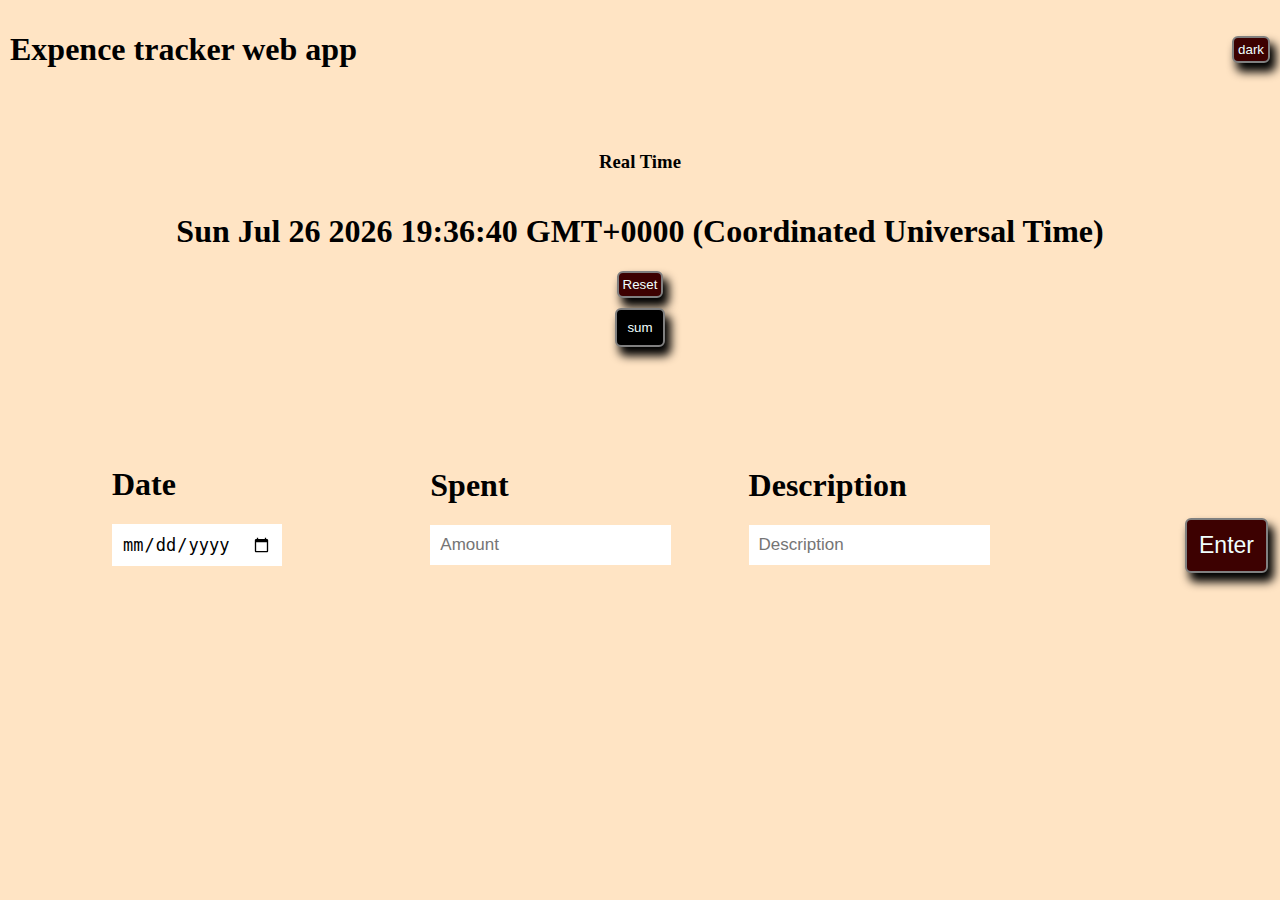
<file: project 5 expense tracker/index.html>
<!DOCTYPE html>
<html lang="en">
  <head>
    <link rel="stylesheet" href="styleSheet.css" />
    <meta charset="UTF-8" />
    <meta name="viewport" content="width=device-width, initial-scale=1.0" />
    <title>Document</title>
  </head>

  <body class="lightBody">
    <header>
      <div id="hConatainer">
        <h1>Expence tracker web app</h1>
        <button id="theme" class="light">dark</button>
      </div>
    </header>

    <div id="mContainer">
      <h3>Real Time</h3>
      <!-- <input type="month" id="month" class="month" /> -->
      <h1 id="h"></h1>
      
      <button class="light" id="deleteBtn">Reset</button>
      <button class="sum , light" id="sum">sum</button>
    </div>
    
        <main>
          <div id="date">
            <h1>Date</h1>
            <input  type="date" id="inpDate" class="input">
          </div>
          <div id="amount">
            <h1>Spent</h1>
            <input type="number" placeholder="Amount" id="inpAmount" class="input">
          </div>
          <div id="Description">
            <h1>Description</h1>
            <input type="text" placeholder="Description" id="inpDes" class="input">
          </div>

 
          <div class="enter">
              <button id="enterBtn" class="light , enterbtn">Enter</button>
          </div>
        </main>
        <div id="history"></div>
        <!-- <div id="sumo"></div> -->

    <script src="tracker.js"></script>
  </body>
</html>
</file>
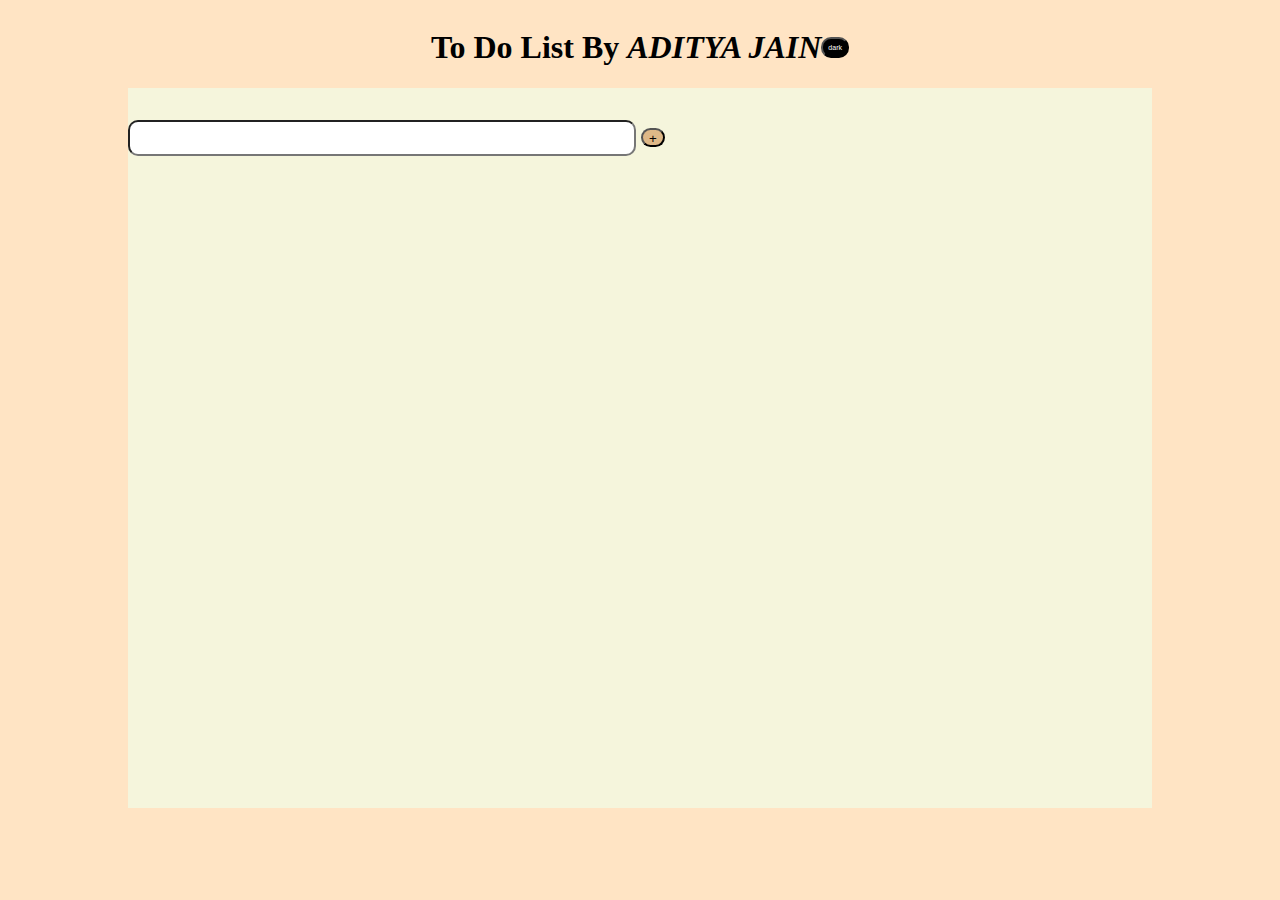
<file: ToDo.html>
<!DOCTYPE html>
<html lang="en">
<head>
    <link rel="stylesheet" href="ToDo.css">
    <meta charset="UTF-8">
    <meta name="viewport" content="width=device-width, initial-scale=1.0">
    <title>To Do app</title>
</head>
<body class="lightTheme">
    <header id="header">
        <div>
            <h1>To Do List By <i>ADITYA JAIN</i></h1>
        </div>
        <button id="btnLChange" class="btnLChange">dark</button>
    </header>
    <main id="mainBody">
        <div id="container" class="conLT">
            <div id="headerCont">
                <input id="input" type="text">
                <button id="add" class="add">+</button>
            </div>
            <div id="mainCont">

            </div>
            
            <!-- <button id="delete" class=" add">-</button> -->
             <!-- <button id="btn3">complete</button> -->

        </div>
        
    </main>
    <script src="ToDo.js"></script>
</body>
</html>
</file>
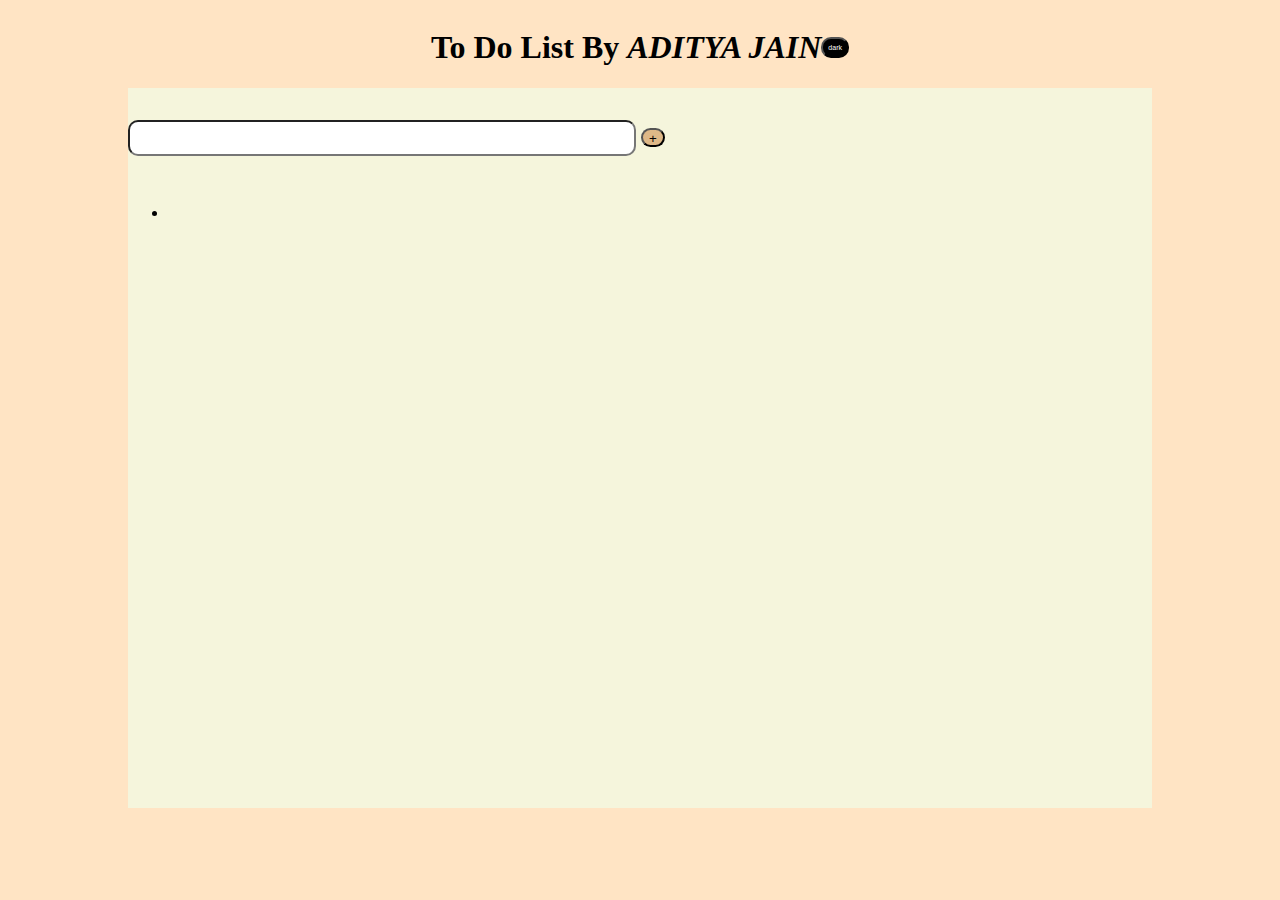
<file: project 1 To Do List/ToDo.html>
<!DOCTYPE html>
<html lang="en">
<head>
    <link rel="stylesheet" href="ToDo.css">
    <meta charset="UTF-8">
    <meta name="viewport" content="width=device-width, initial-scale=1.0">
    <title>To Do app</title>
</head>
<body class="lightTheme">
    <header id="header">
        <div>
            <h1>To Do List By <i>ADITYA JAIN</i></h1>
        </div>
        <button id="btnLChange" class="btnLChange">dark</button>
    </header>
    <main id="mainBody">
        <div id="container" class="conLT">
            <div id="headerCont">
                <input id="input" type="text">
                <button id="add" class="add">+</button>
            </div>
            <!-- <div id="mainCont">

            </div> -->
            <ul id="list" class="list">
                <li class="history1"> </li>
            </ul>
        </div>
        
    </main>
    <script src="ToDo.js"></script>
</body>
</html>
</file>
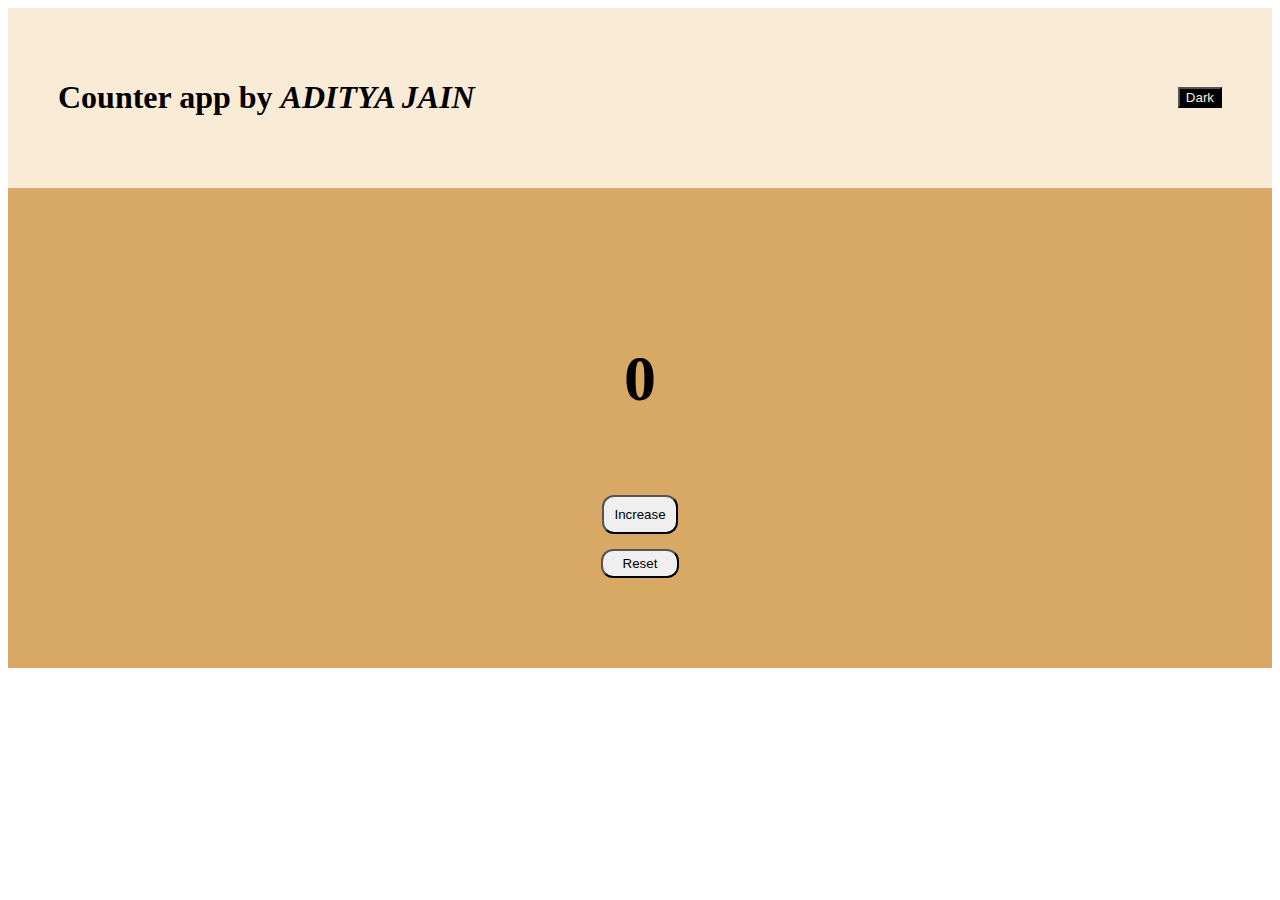
<file: project 2 counter app/count.html>
<!DOCTYPE html>
<html lang="en">
<head>
    <link rel="stylesheet" href="count.css">
    <meta charset="UTF-8">
    <meta name="viewport" content="width=device-width, initial-scale=1.0">
    <title>Counter app</title>
</head>
<body class="l"> 
    <div id="header" class="header">
        <h1>Counter app by <i>ADITYA JAIN</i></h1>
        <button id="change" class="light"> Dark </button>
    </div>
    <div id="count" class="count">
        <h3 class="h3">0</h3>

        <button id="inc">Increase </button>
        <button id="reset">Reset</button>


    </div>
    <script src="count.js"></script>
</body>
</html>
</file>
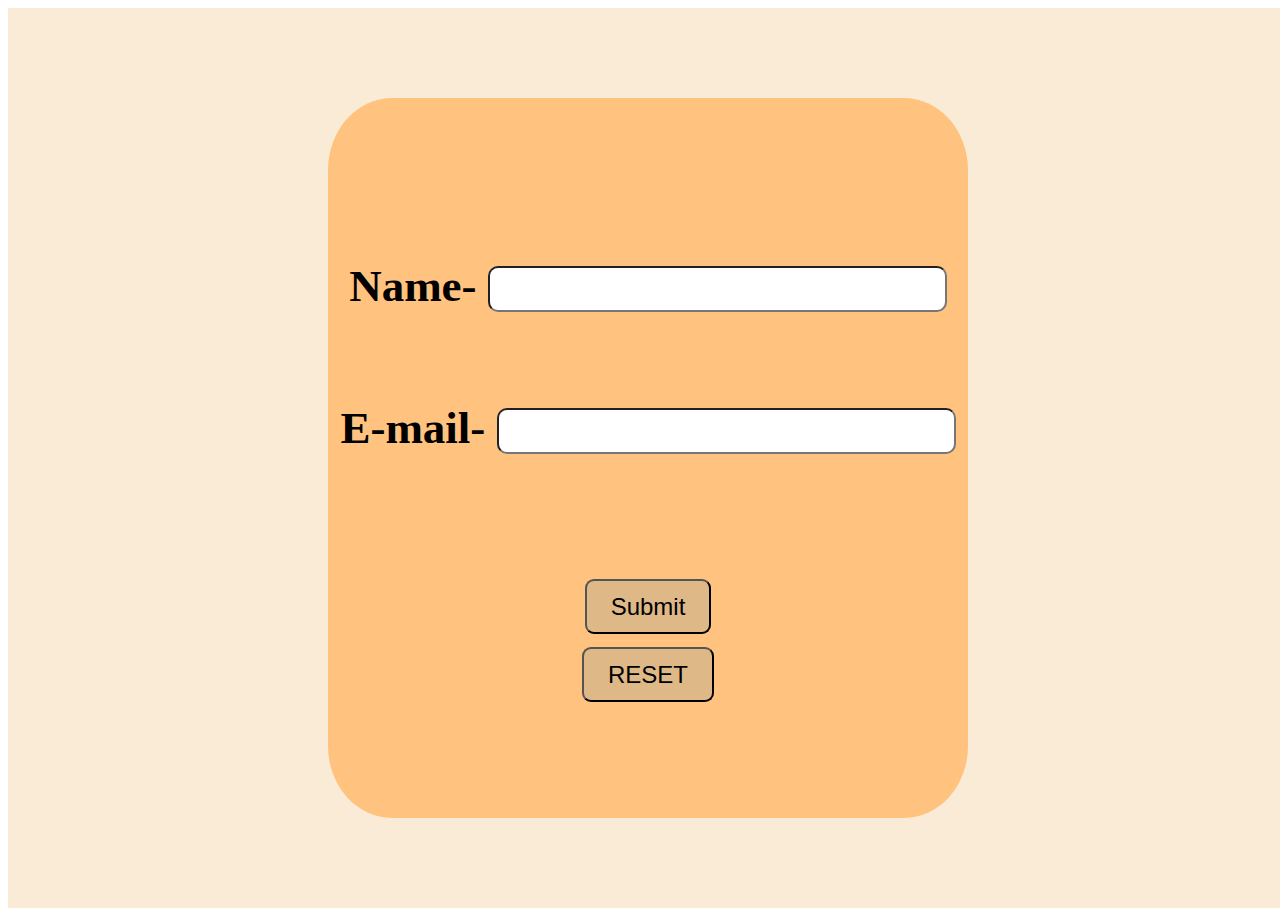
<file: project 3 validation app/validation.html>
<!DOCTYPE html>
<html lang="en">
<head>
    <link rel="stylesheet" href="validation.css">
    <meta charset="UTF-8">
    <meta name="viewport" content="width=device-width, initial-scale=1.0">
    <title>Validation app</title>
</head>
<body>
    <div id="container">
    <form action="" id="form">
        
        <h3 class="h3">Name- <input class="inpt" id="inp" type="text" placeholder=""></h3>
        <h3 class="h3">E-mail- <input class="inpt" id="inpEmail" type="email" placeholder=""></h3>
        <button id="button" class="btn">Submit</button>
        <span id="mess"></span>
        <div id="last"></div>
    </form>
    </div>
    <script src="validation.js"></script>
</body>
</html>
</file>
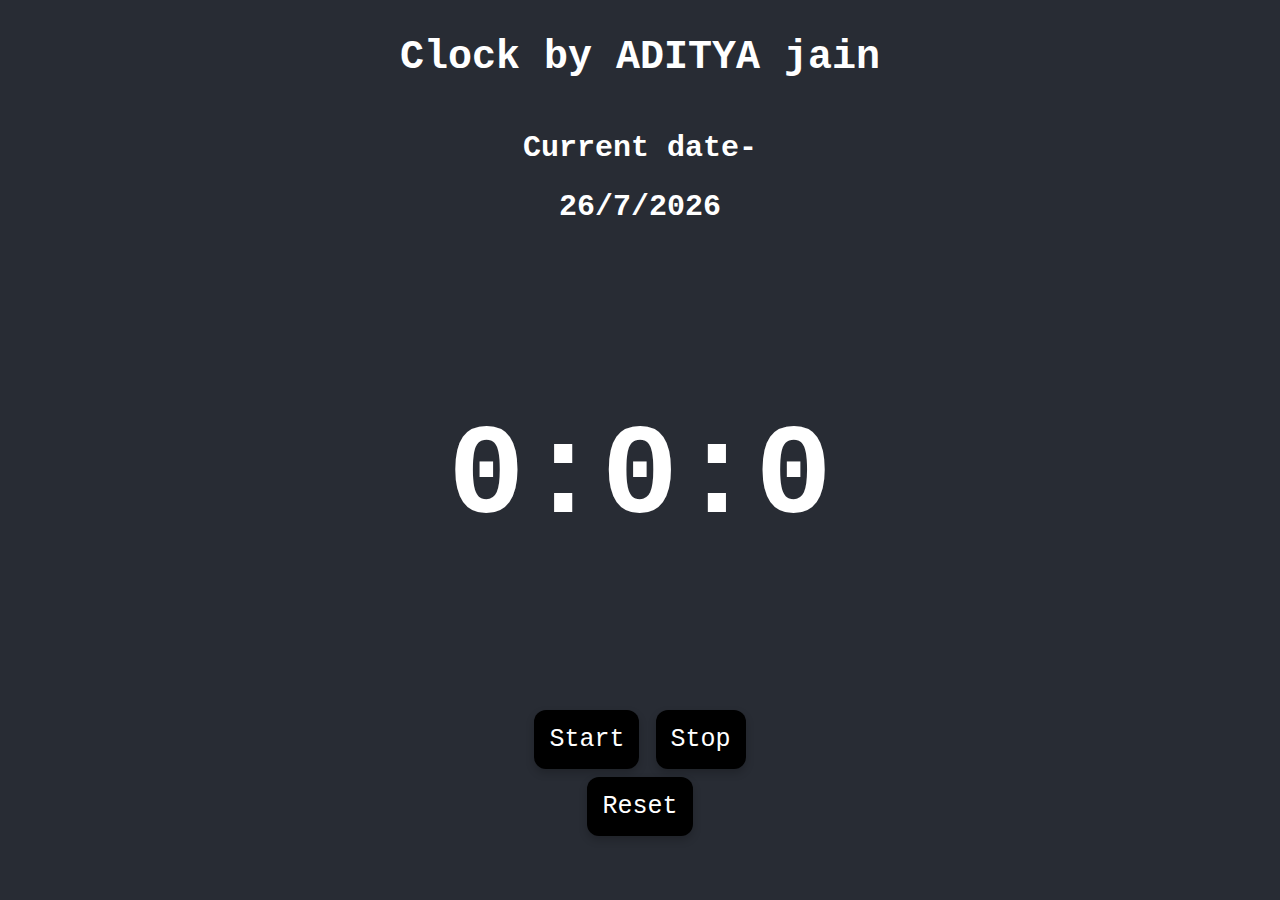
<file: project 4 clock timer/clock.html>
<!DOCTYPE html>
<html lang="en">
<head>
    <link rel="stylesheet" href="clock.css">
    <meta charset="UTF-8">
    <meta name="viewport" content="width=device-width, initial-scale=1.0">
    <title>Clock</title>
</head>
<body>
    <div>
        <h1>Clock by ADITYA jain</h1>
    </div>
    <div>
        <h2>Current date- </h2>
        <h2 id="date"></h2>
    </div>
    <div id="Timer" class="main">
        <div class="timer">
            <h1 id="hour">0</h1><h1>:</h1><h1 id="minutes">0</h1><h1>:</h1><h1 id="sec">0</h1>
        </div>
        <div id="mainSub">
            <button id="start" class="button">Start</button>
            <button id="stop" class="button">Stop</button>
        </div>

        <button id="reset" class="button">Reset</button>
        <div id="history"></div>
    </div>
    <script src="clock.js"></script>
</body>
</html>
</file>
<file: project 5 expense tracker/styleSheet.css>
.lightBody{
    display: flex;
    flex-direction: column;
    background-color: bisque;
    color: black;
    margin: 0;
    padding: 0;
}
.darkBody{
    background-color: grey;
    color: rgb(255, 255, 255);
}
#hConatainer{
    display: flex;
    flex-direction: row;
    justify-content: space-between;
    align-items: center; 
    padding: 10px;
}

.light{

    background-color: rgb(61, 1, 1);
    color: azure;
    border: 2px solid grey;
    border-radius: 6px;
    padding: 4px;
    box-shadow: 5px 8px 10px 1px black;

}

.dark{
    background-color: wheat;
    color: black;
    border: 2px solid grey;
    border-radius: 6px;
    padding: 4px;
    /* box-shadow: 5px 8px 10px 1px rgb(255, 114, 114); */
}

.month{
    margin: 12px;
    margin-left: 88px;
    border-style: none;
    font-size: larger;
}

#mContainer{
    display: flex;
    flex-direction: column;
    align-items: center;
    justify-content: center;
    margin: 12px;
    margin-top: 2rem;
}



main{
    display: flex;
    flex-direction: row;
    align-items: center;
    justify-content: center;
    /* width: 100vw; */
    height: 9rem;
    margin-top: 4rem;

}

#date{
    width: 30vw;
    margin-left: 7rem;
}

#amount{
    width: 30vw;

}

#Description{
    width: 40vw;
}

.input{
    border-style: none;
    padding: 10px;
    font-size: 17px;
}

.enter{
    display: flex;
    align-items: center;
    justify-content: center;
    padding: 12px;
    margin-top: 5rem;

}

.enterbtn{
    font-size: 23px;
    padding: 12px;
}

#history{

    width: 100vw;
    height: 50px;

}

.sum{
    position: relative;
    margin: 10px;
    background-color: black;
    padding: 10px;
}

#sumo{
    height: 10px;
    background-color: black;
}

/* Mobile display styles */
@media (max-width: 768px) {
    .lightBody, .darkBody {
        flex-direction: column;
        padding: 10px;
    }

    #hConatainer {
        flex-direction: column;
        align-items: flex-start;
        padding: 5px;
    }

    .light, .dark {
        font-size: 14px;
        padding: 6px;
        box-shadow: none;
    }

    .month {
        margin: 8px;
        margin-left: 20px;
        font-size: medium;
    }

    #mContainer {
        margin: 8px;
        margin-top: 1rem;
    }

    main {
        flex-direction: column;
        height: auto;
        margin-top: 2rem;
    }

    #date, #amount, #Description {
        width: 90%;
        margin: 5px auto;
    }

    .input {
        font-size: 15px;
        padding: 8px;
    }

    .enter {
        margin-top: 2rem;
        padding: 8px;
    }

    .enterbtn {
        font-size: 18px;
        padding: 10px;
    }

    #history {
        height: auto;
        padding: 10px;
    }

    .sum {
        margin: 5px;
        padding: 8px;
    }

    #sumo {
        height: 5px;
    }
}
</file>
<file: ToDo.css>
.lightTheme{
    background-color: bisque;
    display: flex;
    flex-direction: column;
    align-items: center;
    justify-content: space-between;
}
.darkTheme{
    background-color: black;
    color: white;
}
.conLT{
    /* display: flex;
    flex-direction: column; */
    background-color:beige;
    height: 80vh;
    width: 80vw;
    /* align-items: center; */
    /* justify-content: center; */
}
.conDT{
    /* display:block; */
    background-color:rgb(52, 52, 27);
    height: 80vh;
    width: 80vw;
    
}

#header{
    display: flex;
    align-items: center;
    justify-content: space-between;
}

.btnLChange{
    background-color: black;
    color: white;
    font-size: 7px;
    border-radius: 10px;
    padding: 5px;
    /*padding-top: 10px;
    padding-bottom: 10px; */
}
.btnDChange{
    background-color: rgb(255, 255, 255);
    color: rgb(0, 0, 0);
    border-radius: 5px;
    font-size: 7px;
    /* padding: 5px;
    padding-top: 10px;
    padding-bottom: 10px; */
}

.add{
    /* position:relative; */
    border-radius: 11px;
    height: 19px;
    background-color: burlywood;
    margin: 5px;
    /* top: 0; */
}
#input{
    height: 30px;
    width: 500px;
    border-radius: 10px;
}

#mainCont{
    display: flex;
    flex-direction: column;
    height: 500px;
    justify-content: center;
    align-items:center;
}

#headerCont{
    display: flex;
    flex-direction: row;
    height: 100px;
    width: 100%;
    align-items: center;
    justify-self: center;
}

.line{
    text-decoration: line-through;
}
.btn4{
    background-color: black;
}
</file>
<file: project 1 To Do List/ToDo.css>
.lightTheme{
    background-color: bisque;
    display: flex;
    flex-direction: column;
    align-items: center;
    justify-content: space-between;
}
.darkTheme{
    background-color: black;
    color: white;
}
.conLT{
    /* display: flex;
    flex-direction: column; */
    background-color:beige;
    height: 80vh;
    width: 80vw;
    /* align-items: center; */
    /* justify-content: center; */
}
.conDT{
    /* display:block; */
    background-color:rgb(52, 52, 27);
    height: 80vh;
    width: 80vw;
    
}

#header{
    display: flex;
    align-items: center;
    justify-content: space-between;
}

.btnLChange{
    background-color: black;
    color: white;
    font-size: 7px;
    border-radius: 10px;
    padding: 5px;
    /*padding-top: 10px;
    padding-bottom: 10px; */
}
.btnDChange{
    background-color: rgb(255, 255, 255);
    color: rgb(0, 0, 0);
    border-radius: 5px;
    font-size: 7px;
    /* padding: 5px;
    padding-top: 10px;
    padding-bottom: 10px; */
}

.add{
    /* position:relative; */
    border-radius: 11px;
    height: 19px;
    background-color: burlywood;
    margin: 5px;
    /* top: 0; */
}
#input{
    height: 30px;
    width: 500px;
    border-radius: 10px;
}

#mainCont{
    display: flex;
    flex-direction: column;
    height: 500px;
    justify-content: center;
    align-items:center;
}

#headerCont{
    display: flex;
    flex-direction: row;
    height: 100px;
    width: 100%;
    align-items: center;
    justify-self: center;
}

.line{
    text-decoration: line-through;
}
.btn4{
    background-color: black;
}
</file>
<file: project 2 counter app/count.css>
.header{
    display: flex;
    flex-direction: row;
    align-items: center;
    justify-content: space-between;
    background-color: antiquewhite;
    padding: 50px;
}


.headerDark{
    background-color: dimgray;
    color: antiquewhite;
}
.light{
    background-color: rgb(0, 0, 0);
    color: beige;
    /* border-radius: 12px;
    padding: 6px; */
}
.dark{
    background-color: beige;
    color: black;
}

.count{
    display: flex;
    flex-direction: column;
    align-items: center;
    height: 300px;
    justify-content: space-between;
    padding: 90px;
    background-color: rgb(215, 169, 101);
}
.countDark{
    display: flex;
    flex-direction: column;
    align-items: center;
    height: 300px;
    justify-content: space-between;
    padding: 90px;
    background-color: rgb(149, 89, 0);
}

.h3{
    font-size: 64px;
}
.h3Dark{
    color: beige;
}

#inc{
    height: max-content;
    width: max-content;
    border-radius: 12px;
    padding: 10px;

}
#inc:hover{
    background-color: rgb(189, 112, 10);
    font-size: 15px;

}
#reset:hover{
    background-color: rgb(189, 112, 10);
    font-size: 15px;

}
#inc:active{
    background-color: black;
    color: aliceblue;
}
#reset:active{
    background-color: black;
    color: aliceblue;
}

#reset{
    height: max-content;
    width: max-content;
    border-radius: 12px;
    padding: 5px 20px 5px 20px ;
}
</file>
<file: project 3 validation app/validation.css>
#container{
    display: flex;
    flex-direction: column s;
    height: 100vh;
    width: 100vw;
    background-color: antiquewhite;
    align-items: center;
    justify-content: center;
}


#form{
    display: flex;
    flex-direction: column;
    background-color: rgb(255, 195, 127);
    height: 80vh;
    width: 50vw;
    border-radius: 10%;
    align-items: center;
    justify-content: center;
}

.btn{
    background-color: burlywood;
    color: black;
    border-radius: 9px;
    margin-top: 80px;
    padding: 12px 24px 11px 24px ;
    font-size: 24px;
}

.h3{
    font-size: 45px;

}

.inpt{
    font-size: 35px;
    border-radius: 10px;
}

.successful{
    background-color: green;
    color: white;
    margin-top: 10px;

}

.error{
    background-color: red;
    color: aliceblue;
    margin-top: 10px;
}

.reset{
    background-color: burlywood;
    color: black;
    border-radius: 9px;
    margin-top: 13px;
    padding: 12px 24px 11px 24px ;
    font-size: 24px;
}
</file>
<file: project 4 clock timer/clock.css>
.timer{
    display: flex;
    flex-direction: row;
    justify-content: center;
    align-items: center;
    padding: 70px;
    font-size: 64px;
}

body{
    display: flex;
    flex-direction: column;
    justify-content: center;
    align-items: center;
    background-color: #282c34;
    color: white;
    font-family: 'Courier New', Courier, monospace;
    font-size: 20px;
    text-align: center;
}
.main{
    display: flex;
    flex-direction: column;
    justify-content: space-between;
    align-items: center;
    height: 50vh;
    width: 50vw;
}

.button{
    background-color: #000000;
    border: none;
    border-radius: 5px;
    color: white;
    padding: 15px;
    text-align: center;
    text-decoration: none;
    display: inline-block;
    font-size: 25px;
    margin: 4px 2px;
    cursor: pointer;
    border-radius: 12px;
    transition-duration: 0.4s;
    box-shadow: 0 4px 8px rgba(0, 0, 0, 0.2);
    font-family: 'Courier New', Courier, monospace;
}

.button:hover {
    background-color: #555555;
    color: white;
    box-shadow: 0 8px 16px rgba(0, 0, 0, 0.2);
}

.hide{
    display: none;
}
</file>
